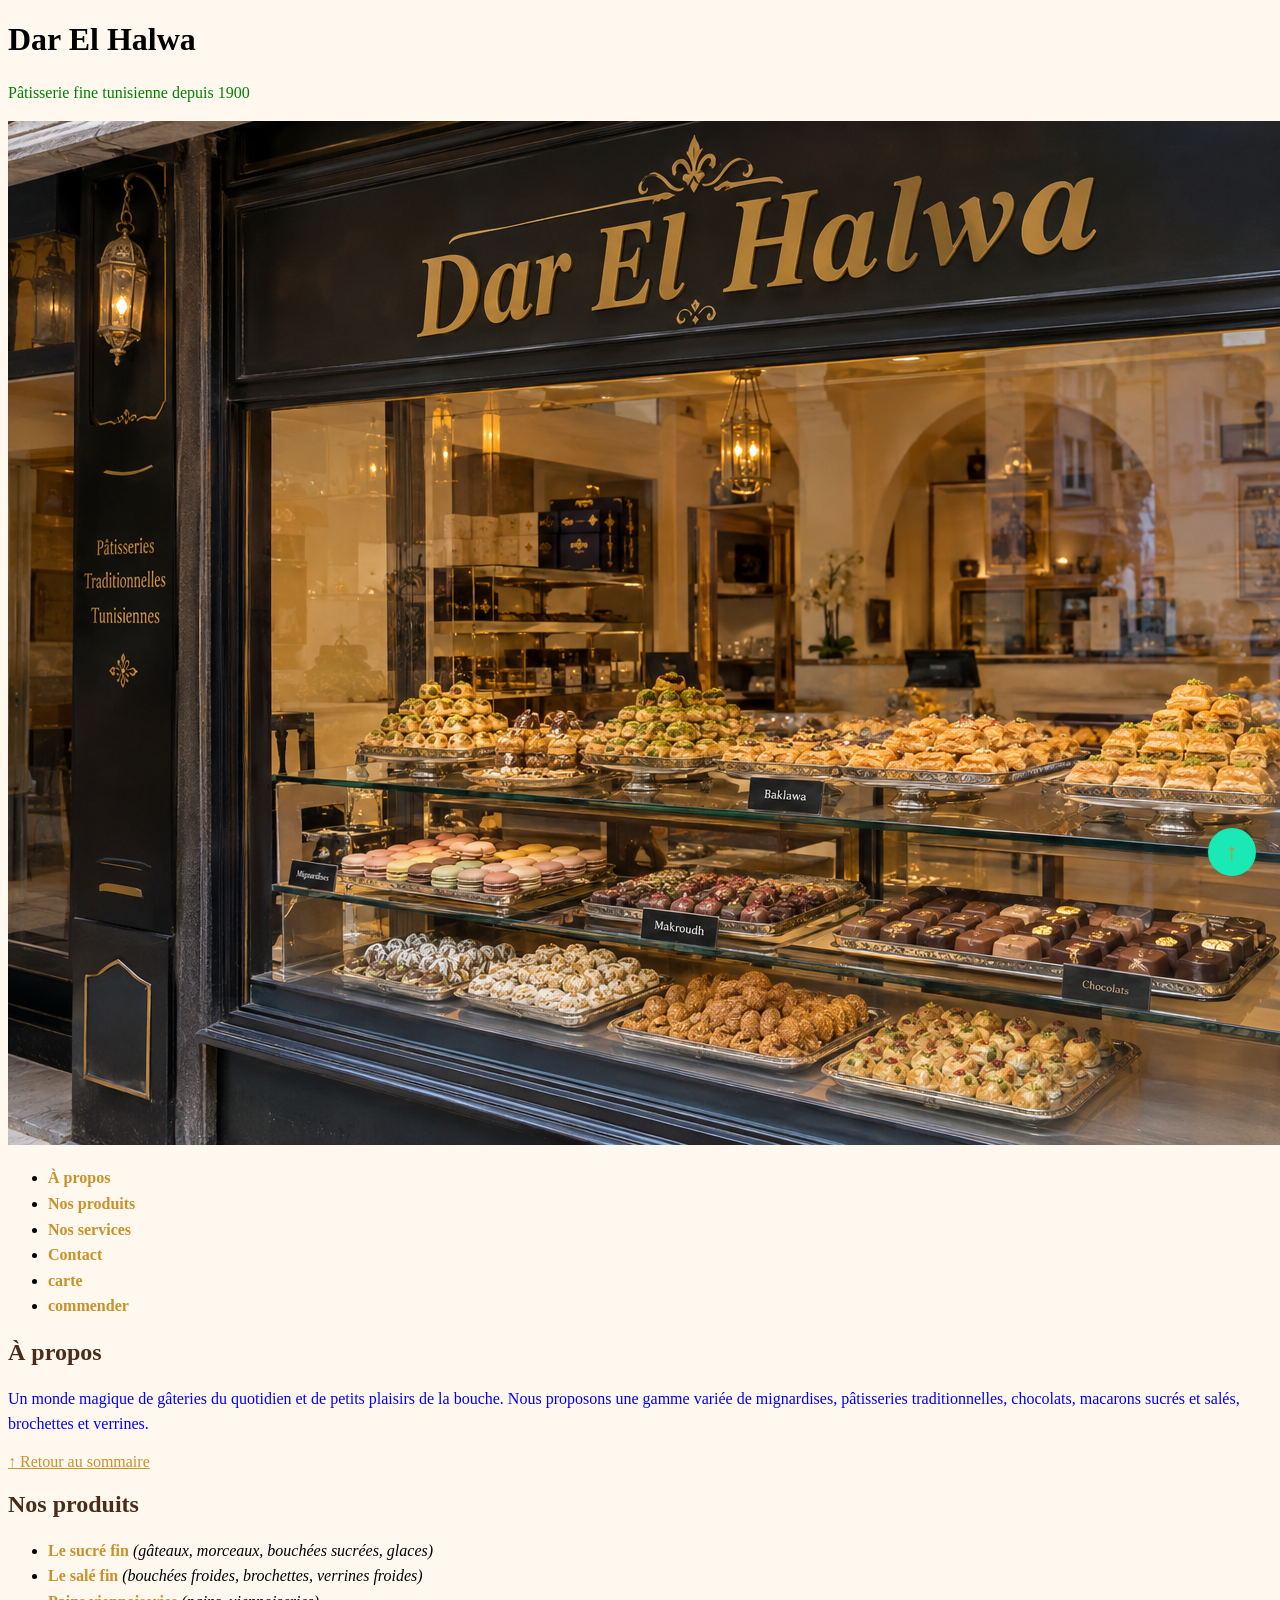
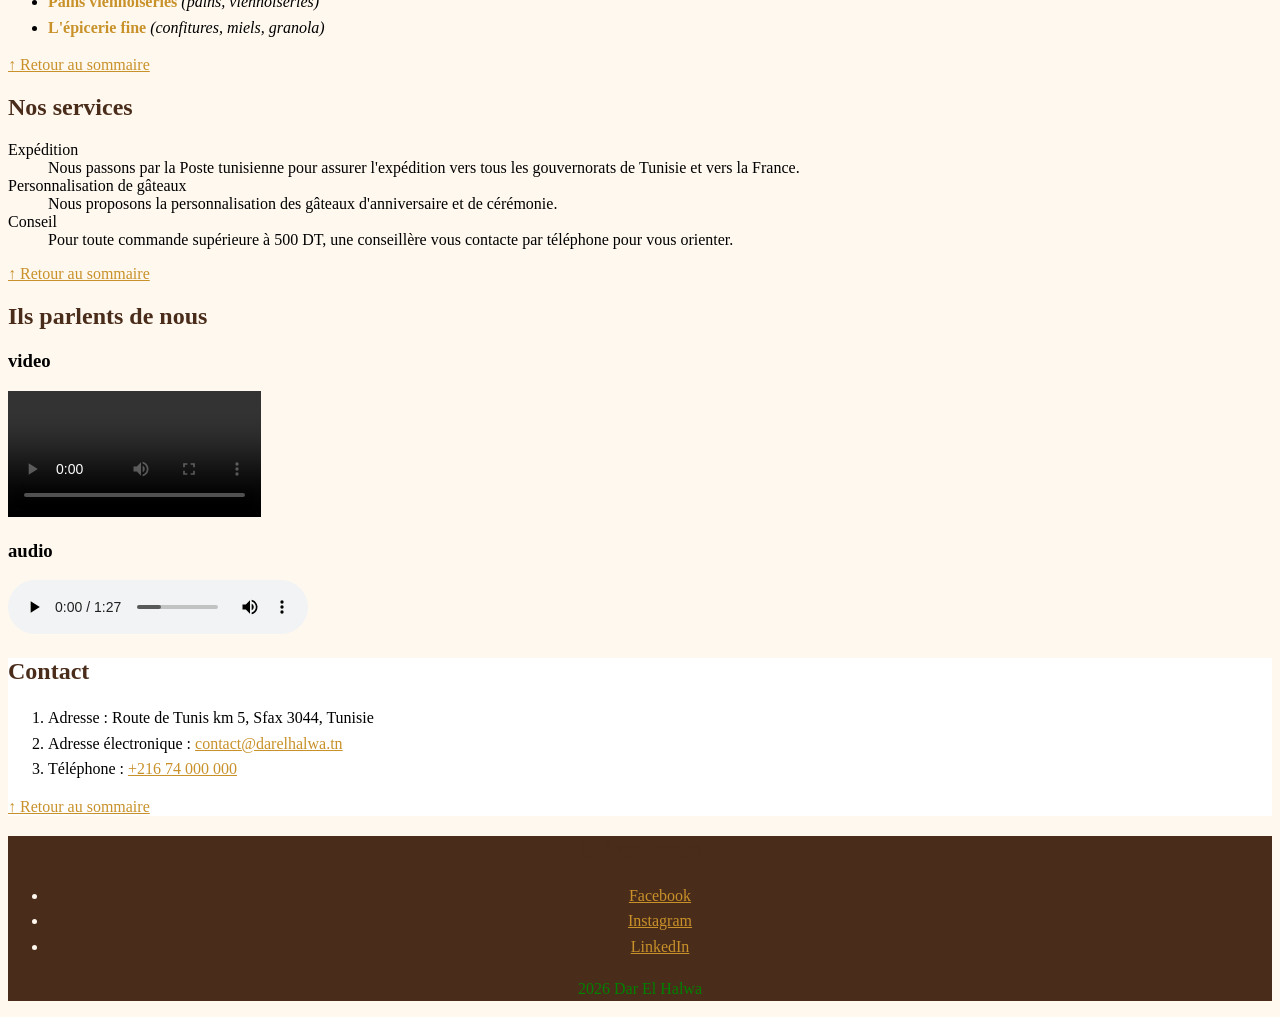
<file: index.html>
<!DOCTYPE html>
<html lang="fr">
<head>
  <meta charset="UTF-8">
  <meta name="viewport" content="width=device-width, initial-scale=1.0">
  <title>Commander—DarElHalwa</title>
  <link rel="stylesheet" href="css/style.css">
</head>
<body>

  <header>
    <h1>Dar El Halwa</h1>
    <p>Pâtisserie fine tunisienne depuis 1900</p>
    <images>
      <img src="imeges/ChatGPT Image Oct 6, 2026, 09_24_33 AM.png" >
    </images>
  </header>

  <nav id="sommaire">
    <ul>
      <li><a href="#apropos">À propos</a></li>
      <li><a href="#produits">Nos produits</a></li>
      <li><a href="#services">Nos services</a></li>
      <li><a href="#contact">Contact</a></li>
      <li><a href="carte.html">carte</a></li>
      <li><a href="commande.html">commender</a></li>
    </ul>
  </nav>

  <main >

    <section id="apropos">
      <h2>À propos</h2>
      <p>
        Un monde magique de gâteries du quotidien et de petits plaisirs de la bouche.
        Nous proposons une gamme variée de mignardises, pâtisseries traditionnelles,
        chocolats, macarons sucrés et salés, brochettes et verrines.
      </p>
      <a href="#apropos">↑ Retour au sommaire</a>
    </section>

    <section id="produits">
      <h2>Nos produits</h2>
      <ul>
        <li><strong>Le sucré fin</strong> <em>(gâteaux, morceaux, bouchées sucrées, glaces)</em></li>
        <li><strong>Le salé fin</strong> <em>(bouchées froides, brochettes, verrines froides)</em></li>
        <li><strong>Pains  viennoiseries</strong> <em>(pains, viennoiseries)</em></li>
        <li><strong>L'épicerie fine</strong> <em>(confitures, miels, granola)</em></li>
      </ul>
      <a href="#apropos">↑ Retour au sommaire</a>
    </section>

    <section id="services">
      <h2>Nos services</h2>
      <dl>
        <dt>Expédition</dt>
        <dd>Nous passons par la Poste tunisienne pour assurer l'expédition vers tous les gouvernorats de Tunisie et vers la France.</dd>

        <dt>Personnalisation de gâteaux</dt>
        <dd>Nous proposons la personnalisation des gâteaux d'anniversaire et de cérémonie.</dd>

        <dt>Conseil</dt>
        <dd>Pour toute commande supérieure à 500 DT, une conseillère vous contacte par téléphone pour vous orienter.</dd>
      </dl>
      <a href="#apropos">↑ Retour au sommaire</a>
    </section>
    <section id="temoignages">
      <h2>Ils parlents de nous</h2>
      <h3>video</h3>
      <video src="medias/Firefly Cinematic 8-second video. Slow camera movement toward a Tunisian pastry shop window displayi.mp4" width="20%" height="20%" controls></video><br>
      <h3>audio</h3>
      <audio src="medias/Aphex_Twin_-_QKThr_(mp3.pm).mp3" controls></audio>
    </section>
    <section id="contact">
      <h2>Contact</h2>
      <ol>
        <li>Adresse : Route de Tunis km 5, Sfax 3044, Tunisie</li>
        <li>Adresse électronique : <a href="mailto:contact@darelhalwa.tn">contact@darelhalwa.tn</a></li>
        <li>Téléphone : <a href="tel:+21674000000">+216 74 000 000</a></li>
      </ol>
      <a href="#apropos">↑ Retour au sommaire</a>
    </section>
  
  </main>

  <footer>
    <div>
    <h2>Suivez-nous</h2>
    <ul>
      <li><a href="https://www.facebook.com/darelhalwa" target="_blank" rel="noopener">Facebook</a></li>
      <li><a href="https://www.instagram.com/darelhalwa" target="_blank" rel="noopener">Instagram</a></li>
      <li><a href="https://www.linkedin.com/company/darelhalwa" target="_blank" rel="noopener">LinkedIn</a></li>
    </ul>
  </div>
  <p>2026 Dar El Halwa</p>
  </footer> 
<a href="#apropos" class="btn">↑</a>
</body>
</html>
</file>
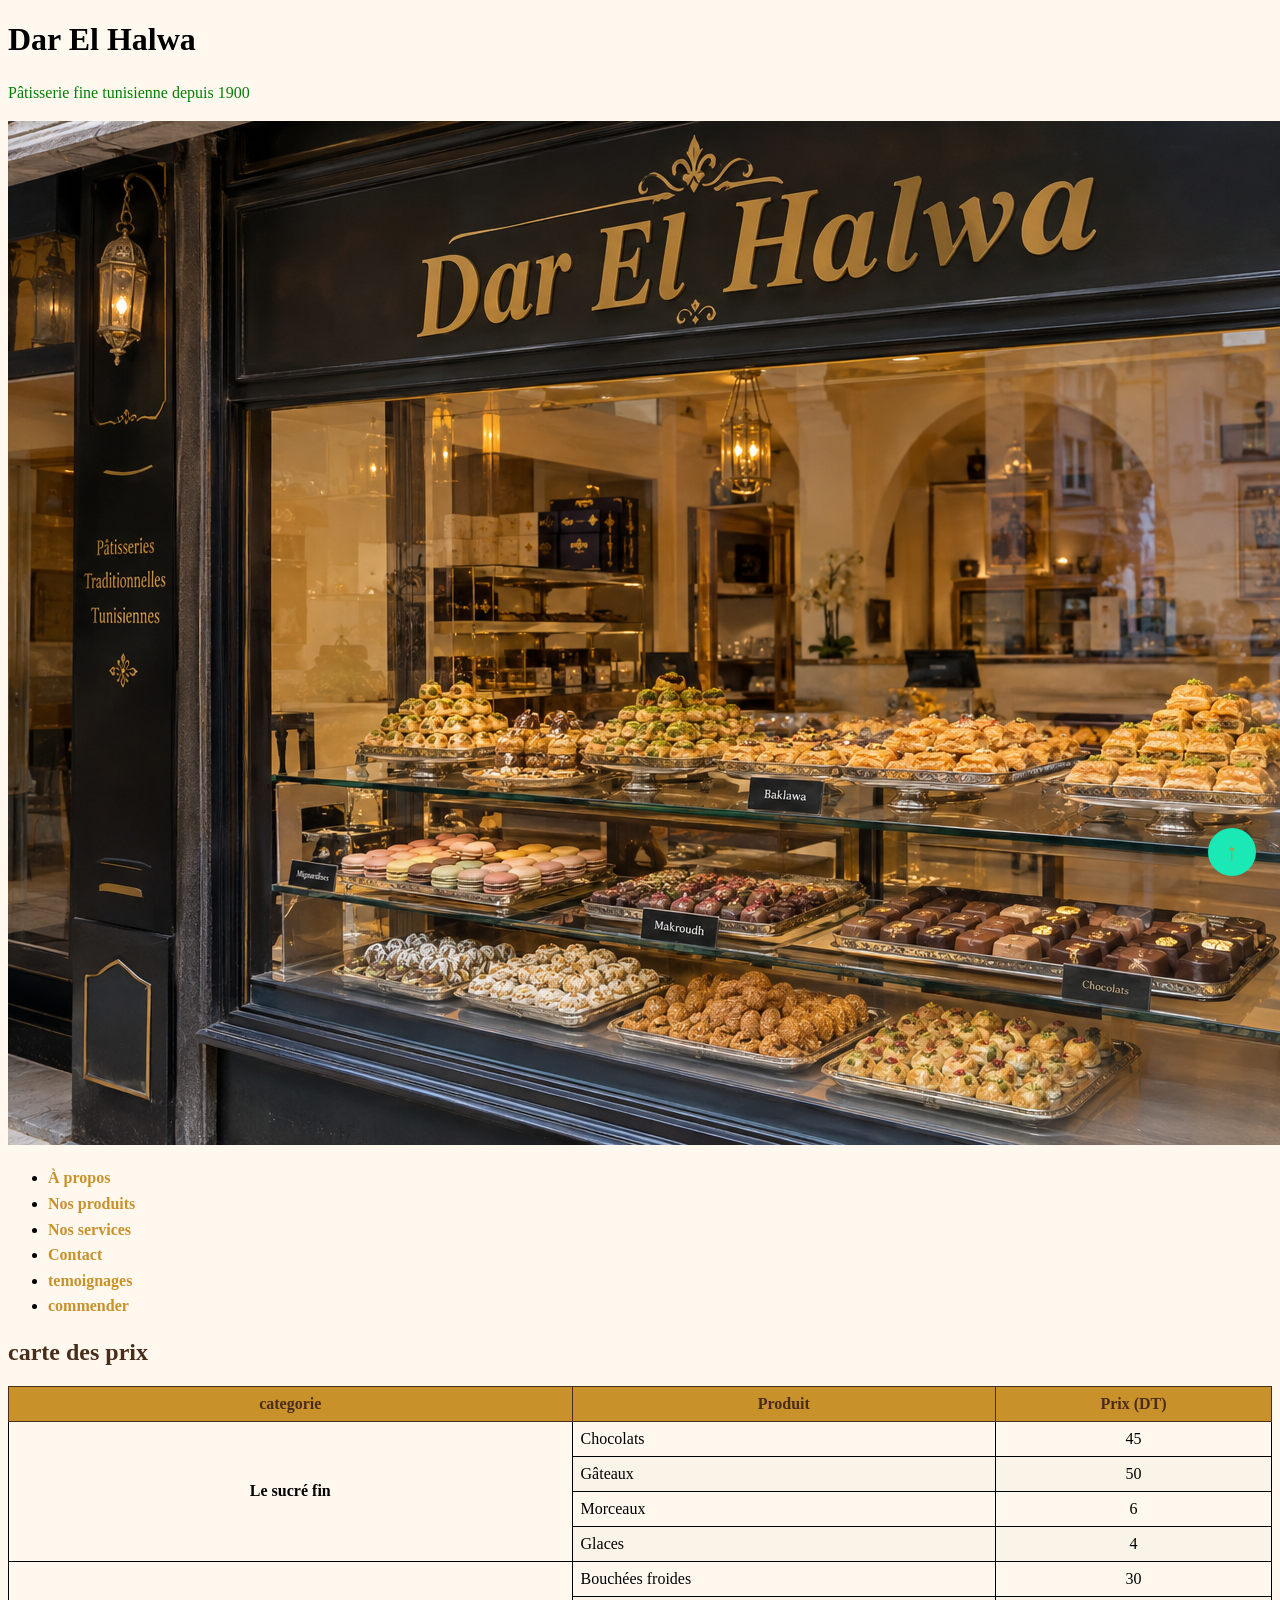
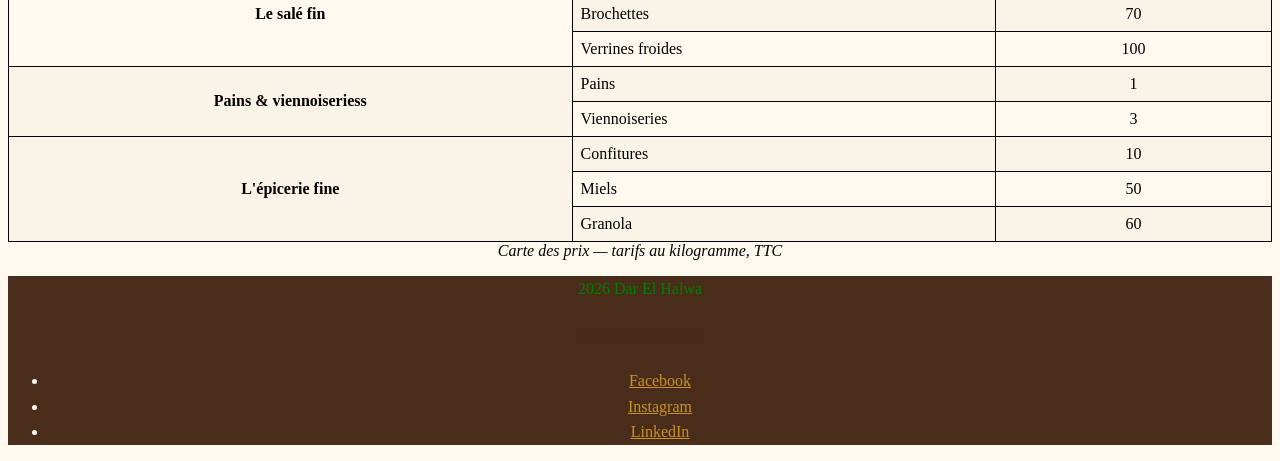
<file: carte.html>
<!DOCTYPE html>
<html lang="fr">
<head>
  <meta charset="UTF-8">
  <meta name="viewport" content="width=device-width, initial-scale=1.0">
  <title>Dar El Halwa — Pâtisserie fine tunisienne</title>
    <link rel="stylesheet" href="css/style.css">

</head>
<body>

  <header>
    <h1>Dar El Halwa</h1>
    <p>Pâtisserie fine tunisienne depuis 1900</p>
    <images>
      <img src="imeges/ChatGPT Image Oct 6, 2026, 09_24_33 AM.png" alt="Vitrine de la boutique">
    </images>
  </header>

  <nav id="sommaire">
    <ul>
      <li><a href="index.html#apropos">À propos</a></li>
      <li><a href="index.html#produits">Nos produits</a></li>
      <li><a href="index.html#services">Nos services</a></li>
      <li><a href="index.html#contact">Contact</a></li>
      <li><a href="index.html#temoignages">temoignages</a></li>
      <li><a href="commande.html">commender</a></li>
    </ul>
  </nav>

  <main >
    <h2>carte des prix</h2>
    <table >
        <caption>Carte des prix — tarifs au kilogramme, TTC</caption>
        <thead>
            <tr>
                <th scope="col">categorie</th>
                <th scope="col">Produit</th>
                <th scope="col">Prix (DT)</th>
            </tr>
        </thead>
        <tbody>
            <tr>
                <th  scope="col" rowspan="4">Le sucré fin</th>
                <td>Chocolats</td>
                <td>45</td>
            </tr>
            <tr>
                <td>Gâteaux</td>
                <td>50</td>
            </tr>
            <tr>
                <td>Morceaux</td>
                <td>6</td>
            </tr>
            <tr>
                <td>Glaces</td>
                <td>4</td>
            </tr>
             <tr>
                <th  scope="col" rowspan="3">Le salé fin</th>
                <td>Bouchées froides</td>
                <td>30</td>
            </tr>
            <tr>
                <td>Brochettes</td>
                <td>70</td>
            </tr>
            <tr>
                <td>Verrines froides </td>
                <td>100</td>
            </tr>
            <tr>
                <th  scope="col" rowspan="2">Pains & viennoiseriess</th>
                <td>Pains</td>
                <td>1</td>
            </tr>
            <tr>
                <td>Viennoiseries</td>
                <td>3</td>
            </tr>
            <tr>
                <th  scope="col" rowspan="3">L'épicerie fine</th>
                <td>Confitures</td>
                <td>10</td>
            </tr>
            <tr>
                <td>Miels</td>
                <td>50</td>
            </tr>
            <tr>
                <td>Granola</td>
                <td>60</td>
            </tr>
        </tbody>
    </table>

  </main>

  <footer>
    <p>2026 Dar El Halwa</p>
     <div>
    <h2>Suivez-nous</h2>
    <ul>
      <li><a href="https://www.facebook.com/darelhalwa" target="_blank" rel="noopener">Facebook</a></li>
      <li><a href="https://www.instagram.com/darelhalwa" target="_blank" rel="noopener">Instagram</a></li>
      <li><a href="https://www.linkedin.com/company/darelhalwa" target="_blank" rel="noopener">LinkedIn</a></li>
    </ul>
  </div>
  </footer> 
<a href="#apropos" class="btn">↑</a>
</body>
</html>
</file>
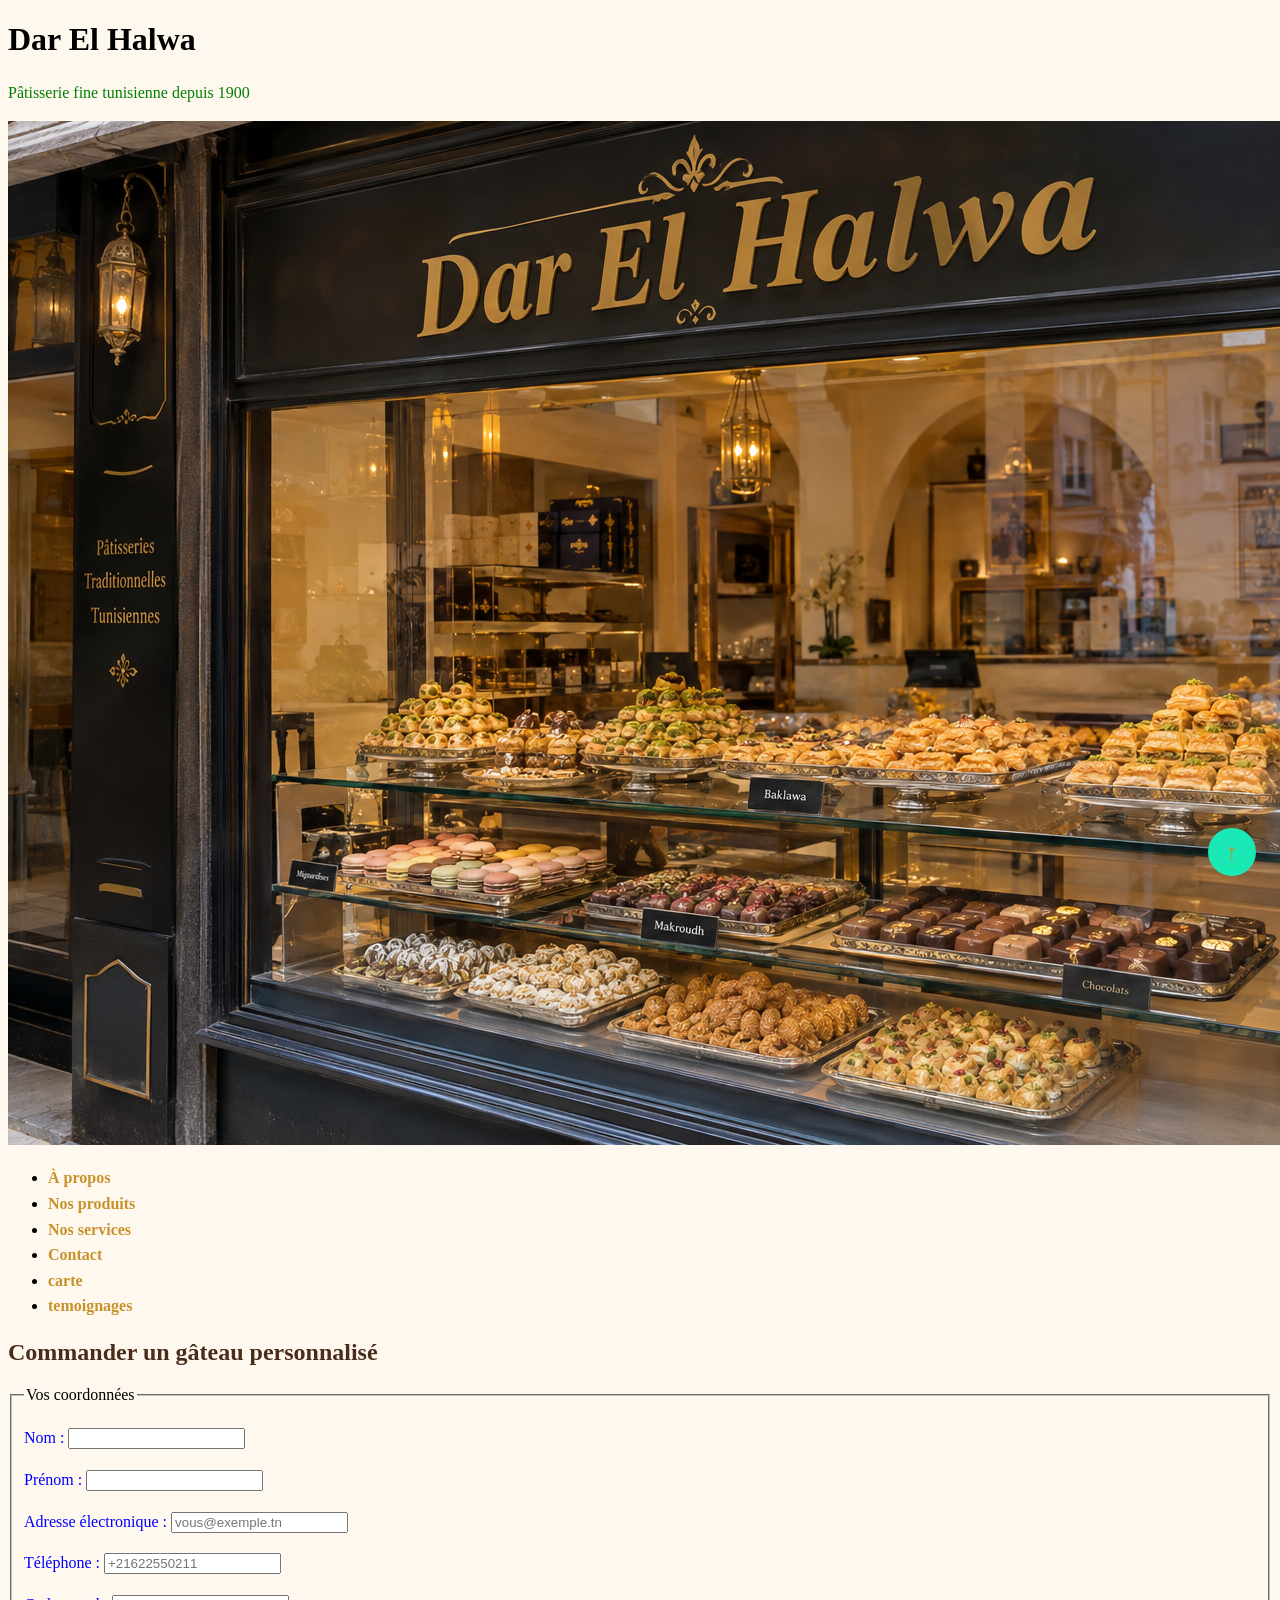
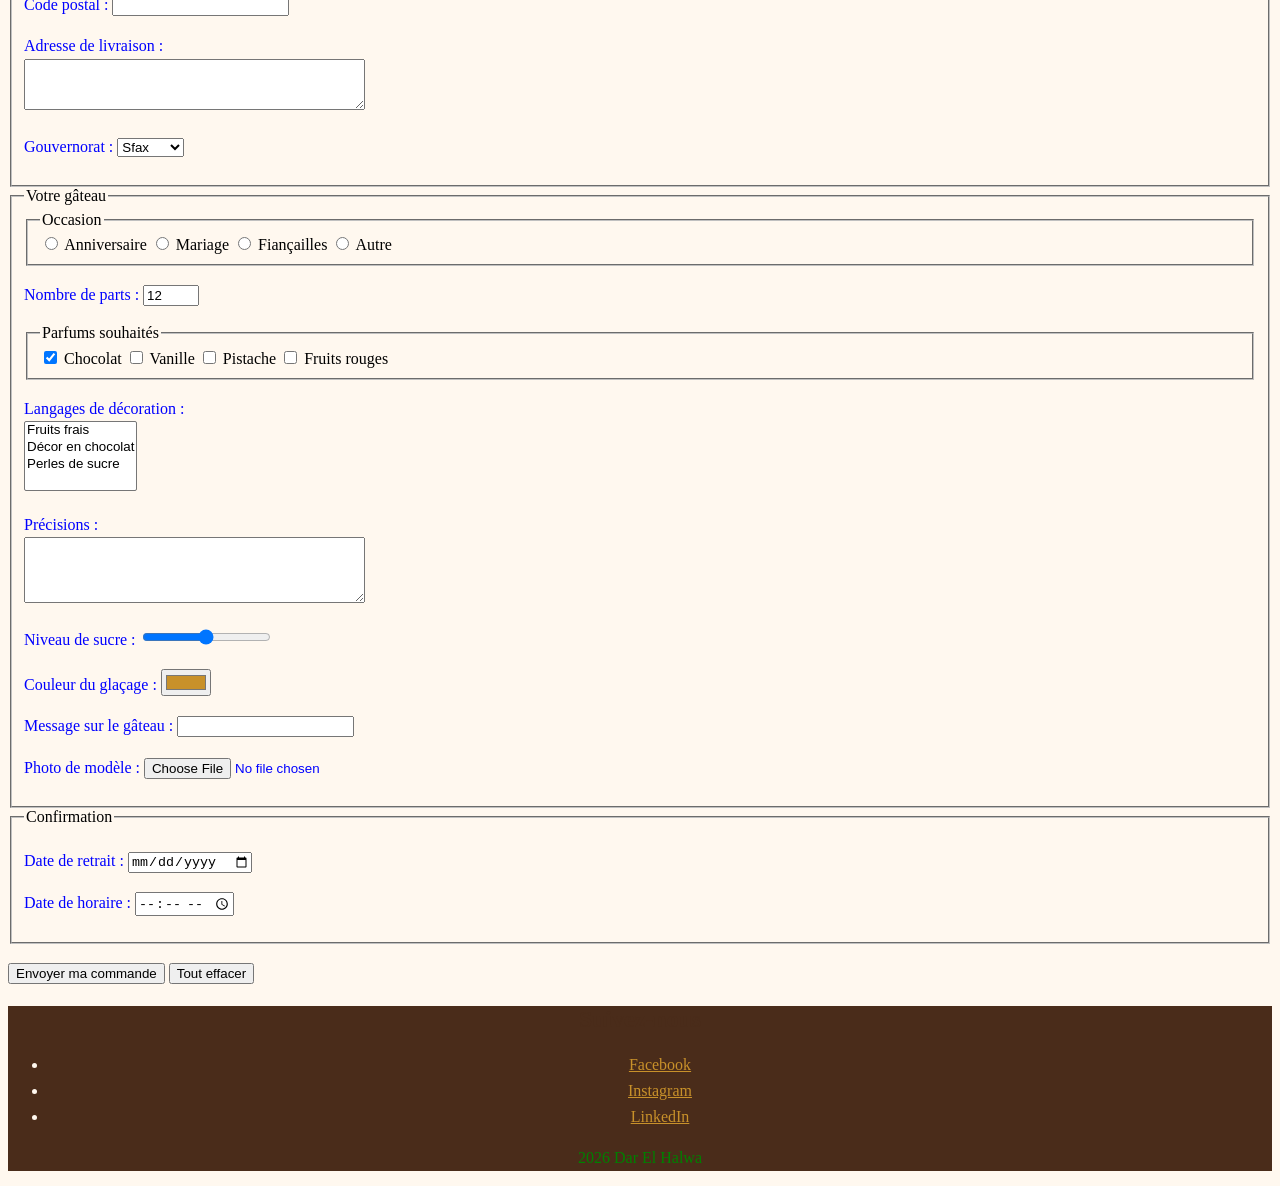
<file: commande.html>
<!DOCTYPE html>
<html lang="fr">
<head>
  <meta charset="UTF-8">
  <meta name="viewport" content="width=device-width, initial-scale=1.0">
  <title>Dar El Halwa — Pâtisserie fine tunisienne</title>
  <link rel="stylesheet" href="css/style.css">

</head>
<body>

  <header>
    <h1>Dar El Halwa</h1>
    <p>Pâtisserie fine tunisienne depuis 1900</p>
    <images>
      <img src="imeges/ChatGPT Image Oct 6, 2026, 09_24_33 AM.png" >
    </images>
  </header>

  <nav id="sommaire">
    <ul>
      <li><a href="#apropos">À propos</a></li>
      <li><a href="#produits">Nos produits</a></li>
      <li><a href="#services">Nos services</a></li>
      <li><a href="#contact">Contact</a></li>
      <li><a href="carte.html">carte</a></li>
      <li><a href="#temoignages">temoignages</a></li>
    </ul>
  </nav>

  <main >

    <h2>Commander un gâteau personnalisé</h2>
    <form  action="traitement.php" method="post">
      <fieldset>
       
        <legend>Vos coordonnées</legend>

        <p>
            <label for="nom">Nom :</label>
            <input type="text" id="nom" name="nom" minlength="2" required>
        </p>

        <p>
            <label for="prenom">Prénom :</label>
            <input type="text" id="prenom" name="prenom" minlength="2" required>
        </p>

        <p>
            <label for="email">Adresse électronique :</label>
            <input type="email" id="email" name="email" placeholder="vous@exemple.tn" required>
        </p>

        <p>
            <label for="telephone">Téléphone :</label>
            <input type="tel" id="telephone" name="telephone"
                  pattern="\+216[0-9]{8}"
                  title="+216 suivi de 8 chiffres"
                  placeholder="+21622550211" required>
        </p>

        <p>
            <label for="codepostal">Code postal :</label>
            <input type="text" id="codepostal" name="codepostal"
                  pattern="[0-9]{4}"
                  title="Exactement 4 chiffres"
                  maxlength="4" required>
        </p>

        <p>
            <label for="adresse">Adresse de livraison :</label><br>
            <textarea id="adresse" name="adresse" rows="3" cols="40" required></textarea>
        </p>

        <p>
            <label for="gouvernorat">Gouvernorat :</label>
            <select id="gouvernorat" name="gouvernorat">
                <option value="Sfax" selected>Sfax</option>
                <option value="Tunis">Tunis</option>
                <option value="Sousse">Sousse</option>
                <option value="Gabès">Gabès</option>
                <option value="Autre">Autre</option>
            </select>
        </p>

      </fieldset>

<fieldset>
    <legend>Votre gâteau</legend>

    
    <fieldset> 
        <legend>Occasion</legend>

        <input type="radio" id="occ-anniv" name="occasion"
               value="anniversaire" required>
        <label for="occ-anniv">Anniversaire</label>

        <input type="radio" id="occ-mariage" name="occasion"
               value="mariage">
        <label for="occ-mariage">Mariage</label>

        <input type="radio" id="occ-fiancailles" name="occasion"
               value="fiancailles">
        <label for="occ-fiancailles">Fiançailles</label>

        <input type="radio" id="occ-autre" name="occasion"
               value="autre">
        <label for="occ-autre">Autre</label>
    </fieldset>

   
    <p>
        <label for="parts">Nombre de parts :</label>
        <input type="number" id="parts" name="parts"
               min="6" max="100" step="2"
               value="12" required>
    </p>

   
    <fieldset>
        <legend>Parfums souhaités</legend>

        <input type="checkbox" id="chocolat" name="parfums[]"
               value="chocolat" checked>
        <label for="chocolat">Chocolat</label>

        <input type="checkbox" id="vanille" name="parfums[]"
               value="vanille">
        <label for="vanille">Vanille</label>

        <input type="checkbox" id="pistache" name="parfums[]"
               value="pistache">
        <label for="pistache">Pistache</label>

        <input type="checkbox" id="fruits" name="parfums[]"
               value="fruits-rouges">
        <label for="fruits">Fruits rouges</label>
    </fieldset>
    <p>
        <label for="decors">Langages de décoration :</label><br>
        <select multiple size="4" id="decors" name="de  
            <option value="fleurs">Fleurs en pâte à sucre</option>
            <option value="fruits">Fruits frais</option>
            <option value="chocolat">Décor en chocolat</option>
            <option value="perles">Perles de sucre</option>
        </select>
    </p>

    <p>
        <label for="precisions">Précisions :</label><br>
        <textarea id="precisions" name="precisions"
                  rows="4" cols="40" maxlength="200"></textarea>
    </p>





    <p>
        <label for="sucre">Niveau de sucre :</label>
        <input type="range" id="sucre" name="sucre"
               min="0" max="10" step="1" value="5">
    </p>

    <p>
        <label for="couleur">Couleur du glaçage :</label>
        <input type="color" id="couleur" name="couleur"
               value="#c8912a">
    </p>

    <p>
        <label for="message">Message sur le gâteau :</label>
        <input type="text" id="message" name="message"
               maxlength="30">
    </p>

    <p>
        <label for="photo">Photo de modèle :</label>
        <input type="file" id="photo" name="photo"
               accept="image/*">
    </p>
</fieldset>


      <fieldset>
          <legend>Confirmation</legend>
           <p>
        <label for="date">Date de retrait :</label>
        <input type="date" id="date" name="date"
               min="2026-09-01" required>
      </p>
      <p>
        <label for="date">Date de horaire :</label>
        <input type="time" id="time" name="time"
               min="2026-09-01" required>
      </p>


      </fieldset>
      <p>
        <button type="submit">Envoyer ma commande</button>
        <button type="reset">Tout effacer</button>
    </button>
</p>
    </form>

  </main>

  <footer>
    <div>
    <h2>Suivez-nous</h2>
    <ul>
      <li><a href="https://www.facebook.com/darelhalwa" target="_blank" rel="noopener">Facebook</a></li>
      <li><a href="https://www.instagram.com/darelhalwa" target="_blank" rel="noopener">Instagram</a></li>
      <li><a href="https://www.linkedin.com/company/darelhalwa" target="_blank" rel="noopener">LinkedIn</a></li>
    </ul>
  </div>
  <p>2026 Dar El Halwa</p>
  </footer> 
<a href="#apropos" class="btn">↑</a>
</body>
</html>
</file>
<file: css/style.css>
:root {
 --miel: #c8912a;
 --chocolat: #4a2c1a;
 --creme: #fff8ef;
 --espace: 1rem;
 --police-titre: "Playfair Display", Georgia, serif;
}


body {
 background-color: var(--creme);
 color: var(--gris-texte);
 font-family: var(--police-titre);
}
h2{
    color:var(--chocolat);
    border: var(--miel) 2px;
}
nav a{
    text-decoration: none;
    color: var(--chocolat);
    font-weight: bold;
}
strong{
    color:var(--miel);

}
footer{
    background-color: var(--chocolat);
    color: var(--creme);
    text-align: center;
}
p,li{
    line-height: 1.6;
    
}
#contact{
    background-color: white;
}
.mise-en-avant {
    font-size: 1.5rem;
    font-style: italic;
}
a:link{
    color: var(--miel);
}
a:visited{
    color: #93c572;
}
a:hover{
    color: var(--chocolat);
    text-decoration: underline;
}
a:active{
    color: var(--chocolat);
}
.carte-info{
    width: 25rem;
    padding: 1.25rem;
    border: 2px ;
    border-color: var(--miel);
    margin: 2rem;
}
table { border-collapse: collapse; width: 100%; }
thead {
    color:var(--chocolat);
    background-color: var(--miel);

}


th, td {
    border: 1px solid ;
    padding: 0.5rem; 
}
tbody tr td:last-child{ 
    text-align:center; 
}
tbody tr:nth-child(even) { 
    background-color: #faf3e8; 
}
caption { 
    caption-side: bottom;
     font-style: italic; 
}








.btn {
  position: fixed;
  bottom: 1.5rem;
  right: 1.5rem;
  width: 3rem;
  height: 3rem;
  display: flex;
  align-items: center;
  justify-content: center;
  background: #1ae8b5;
  color: black;
  font-size: 1.5rem;
  text-decoration: none;
  border-radius: 50%;
}















p { color: green; }
main p { color: blue; }
.mise-en-avant { color: red; }
</file>
